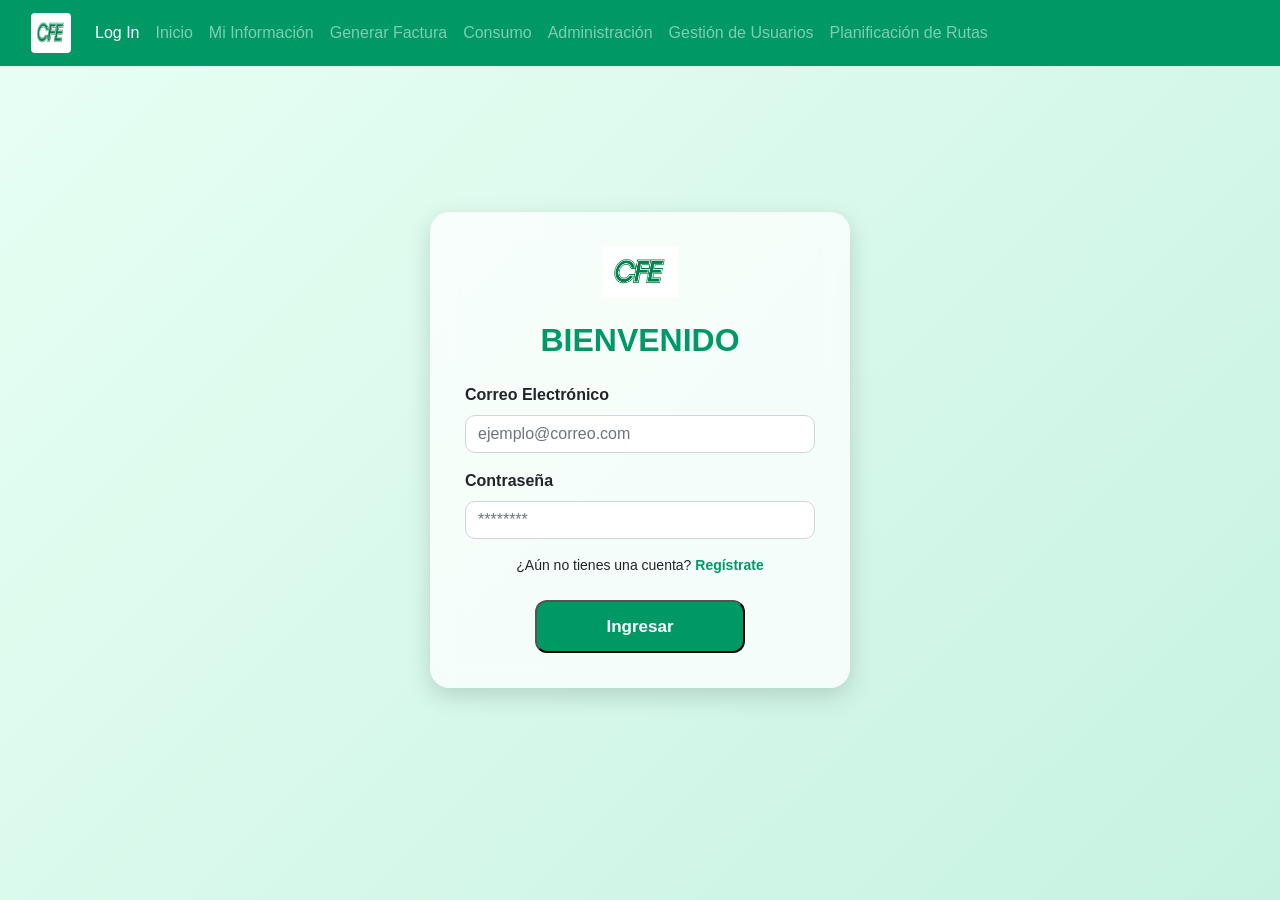
<file: src/index.html>
<!DOCTYPE html>
<html lang="en">

<head>
    <meta charset="UTF-8">
    <meta name="viewport" content="width=device-width, initial-scale=1.0">
    <title>Login CFE</title>

    <!-- BOOTSTRAP -->
    <link rel="stylesheet" href="https://stackpath.bootstrapcdn.com/bootstrap/4.5.2/css/bootstrap.min.css">
    <link rel="stylesheet" href="../style/style-login.css">
    <link rel="icon" type="image/png" href="../img/cfe.png">
</head>

<body>
    <nav class="navbar navbar-expand-lg navbar-dark" style="background-color: #009966">
        <div class="container-fluid">

            <a class="navbar-brand d-flex align-items-center" href="#">
                <img src="../img/cfe.png" alt="Logo" width="40" height="40" class="me-2 rounded">
            </a>

            <button class="navbar-toggler" type="button" data-bs-toggle="collapse"
                data-bs-target="#navbarSupportedContent" aria-controls="navbarSupportedContent" aria-expanded="false"
                aria-label="Toggle navigation">
                <span class="navbar-toggler-icon"></span>
            </button>

            <div class="collapse navbar-collapse" id="navbarSupportedContent">

                <!-- MENU ITEMS -->
                <ul class="navbar-nav ms-0 mb-2 mb-lg-0">
                    <li class="nav-item">
                        <a class="nav-link active" href="#">Log In</a>
                    </li>
                    <li class="nav-item">
                        <a class="nav-link" href="./dashboard.html">Inicio</a>
                    </li>
                    <li class="nav-item">
                        <a class="nav-link" href="./informacion.html">Mi Información</a>
                    </li>
                    <li class="nav-item">
                        <a class="nav-link" href="./generar.html">Generar Factura</a>
                    </li>
                    <li class="nav-item">
                        <a class="nav-link" href="./consumo.html">Consumo</a>
                    </li>
                    <li class="nav-item">
                        <a class="nav-link" href="./admin.html">Administración</a>
                    </li>
                    <li class="nav-item">
                        <a class="nav-link" href="./usuarios.html">Gestión de Usuarios</a>
                    </li>
                    <li class="nav-item">
                        <a class="nav-link" href="./rutas.html">Planificación de Rutas</a>
                    </li>
                </ul>


                <!-- SPACER TO PUSH EXIT TO THE RIGHT -->
                <div class="ml-auto"></div>

            </div>
        </div>
    </nav>

    <div class="login-card">
        <img src="../img/cfe.png" alt="Logo CFE">

        <h1 class="text-center mt-4">BIENVENIDO</h1>

        <form class="mt-4">

            <div class="form-group">
                <label for="correo" class="font-weight-bold">Correo Electrónico</label>
                <input type="email" class="form-control" id="correo" placeholder="ejemplo@correo.com">
            </div>

            <div class="form-group mt-3">
                <label for="password" class="font-weight-bold">Contraseña</label>
                <input type="password" class="form-control" id="password" placeholder="********">
            </div>

            <p class="registro mt-3">¿Aún no tienes una cuenta?
                <a href="#">Regístrate</a>
            </p>

            <div class="text-center mt-4">
                <button class="btn-cfe">
                    <a href="./dashboard.html" class="text-white text-decoration-none">
                        Ingresar
                    </a>
                </button>

            </div>

        </form>
    </div>

</body>

</html>
</file>
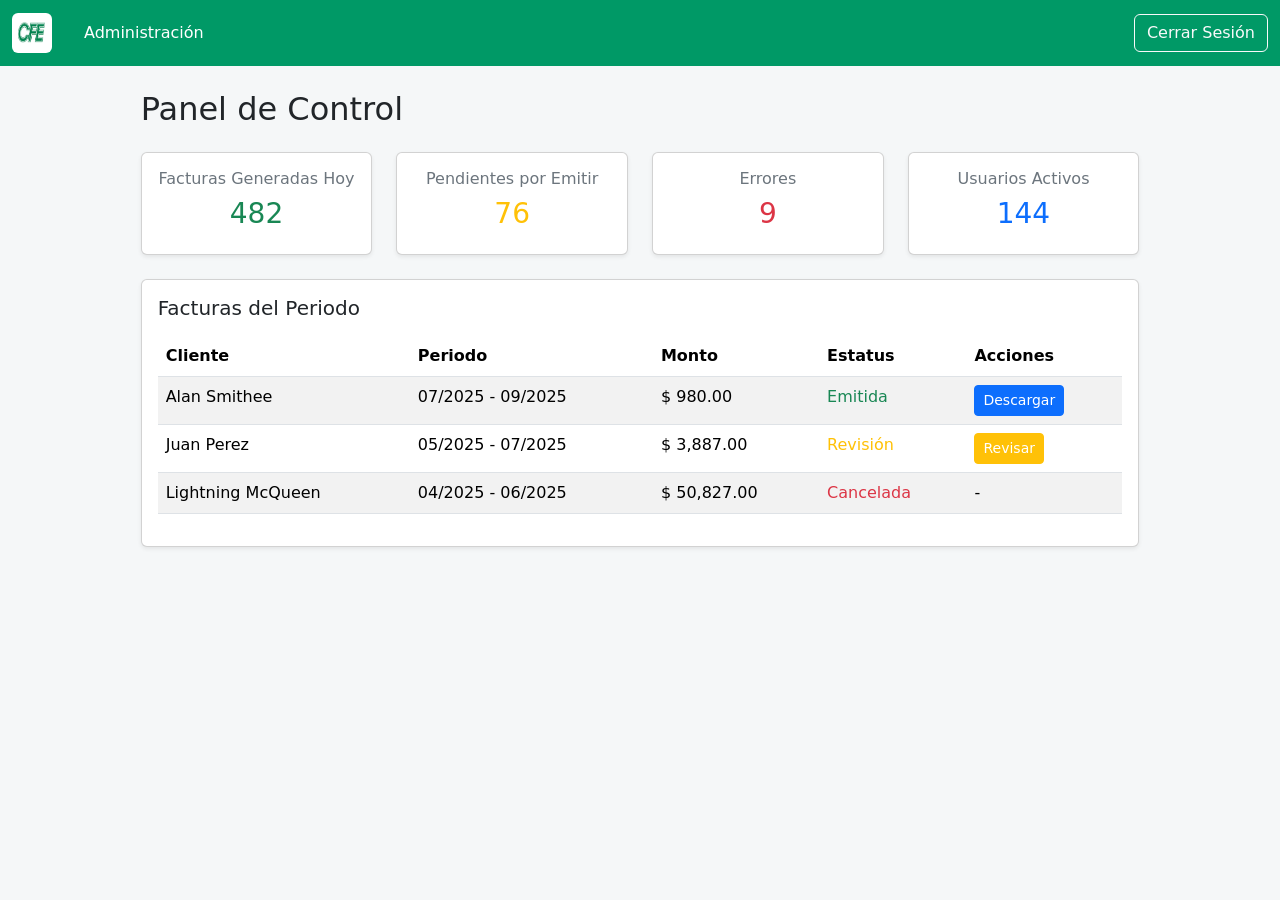
<file: src/admin.html>
<!DOCTYPE html>
<html lang="es">

<head>
    <meta charset="UTF-8">
    <meta name="viewport" content="width=device-width, initial-scale=1">
    <title>Dashboard CFE - Administrador</title>

    <!-- Bootstrap CSS -->
    <link href="https://cdn.jsdelivr.net/npm/bootstrap@5.3.2/dist/css/bootstrap.min.css" rel="stylesheet">
    <style>
        body {
            background-color: #f5f7f8;
        }

        .sidebar {
            height: 100vh;
            background-color: #009966;
            padding-top: 30px;
        }

        .sidebar a {
            color: white;
            font-weight: 500;
        }

        .sidebar a:hover {
            background-color: #007a52;
        }
    </style>
</head>

<body>
    <nav class="navbar navbar-expand-lg navbar-dark" style="background-color: #009966">
        <div class="container-fluid">

            <a class="navbar-brand d-flex align-items-center" href="#">
                <img src="../img/cfe.png" alt="Logo" width="40" height="40" class="me-2 rounded">
            </a>

            <button class="navbar-toggler" type="button" data-bs-toggle="collapse"
                data-bs-target="#navbarSupportedContent" aria-controls="navbarSupportedContent" aria-expanded="false"
                aria-label="Toggle navigation">
                <span class="navbar-toggler-icon"></span>
            </button>

            <div class="collapse navbar-collapse" id="navbarSupportedContent">

                <!-- MENU ITEMS -->
                <ul class="navbar-nav ms-0 mb-2 mb-lg-0">
                    <li class="nav-item">
                        <a class="nav-link active" href="#">Administración</a>
                    </li>
                </ul>

                <!-- SPACER TO PUSH EXIT TO THE RIGHT -->
                <div class="ms-auto"></div>

                <!-- EXIT BUTTON -->
                <a href="#" class="btn btn-outline-light">
                    Cerrar Sesión
                </a>

            </div>
        </div>
    </nav>
    <div class="container-fluid">
        <div class="row">
            <div class="d-flex justify-content-center w-100">

                <!-- MAIN CONTENT -->
                <main class="col-md-9  col-lg-10 px-md-4 mt-4">

                    <h2 class="mb-4">Panel de Control</h2>

                    <!-- CARDS -->
                    <div class="row text-center">

                        <div class="col-md-3">
                            <div class="card shadow-sm p-3">
                                <h6 class="text-secondary">Facturas Generadas Hoy</h6>
                                <h3 class="text-success">482</h3>
                            </div>
                        </div>

                        <div class="col-md-3">
                            <div class="card shadow-sm p-3">
                                <h6 class="text-secondary">Pendientes por Emitir</h6>
                                <h3 class="text-warning">76</h3>
                            </div>
                        </div>

                        <div class="col-md-3">
                            <div class="card shadow-sm p-3">
                                <h6 class="text-secondary">Errores</h6>
                                <h3 class="text-danger">9</h3>
                            </div>
                        </div>

                        <div class="col-md-3">
                            <div class="card shadow-sm p-3">
                                <h6 class="text-secondary">Usuarios Activos</h6>
                                <h3 class="text-primary">144</h3>
                            </div>
                        </div>

                    </div>

                    <!-- TABLE -->
                    <div class="card mt-4 shadow-sm">
                        <div class="card-body">
                            <h5 class="card-title">Facturas del Periodo</h5>

                            <table class="table table-striped mt-3">
                                <thead>
                                    <tr>
                                        <th>Cliente</th>
                                        <th>Periodo</th>
                                        <th>Monto</th>
                                        <th>Estatus</th>
                                        <th>Acciones</th>
                                    </tr>
                                </thead>

                                <tbody>
                                    <tr>
                                        <td>Alan Smithee</td>
                                        <td>07/2025 - 09/2025</td>
                                        <td>$ 980.00</td>
                                        <td class="text-success">Emitida</td>
                                        <td>
                                            <button class="btn btn-primary btn-sm">Descargar</button>
                                        </td>
                                    </tr>

                                    <tr>
                                        <td>Juan Perez</td>
                                        <td>05/2025 - 07/2025</td>
                                        <td>$ 3,887.00</td>
                                        <td class="text-warning">Revisión</td>
                                        <td>
                                            <button class="btn btn-warning btn-sm text-white">Revisar</button>
                                        </td>
                                    </tr>

                                    <tr>
                                        <td>Lightning McQueen</td>
                                        <td>04/2025 - 06/2025</td>
                                        <td>$ 50,827.00</td>
                                        <td class="text-danger">Cancelada</td>
                                        <td>
                                            -
                                        </td>
                                    </tr>

                                </tbody>
                            </table>

                        </div>
                    </div>

                </main>
            </div>
        </div>
    </div>

    <!-- Bootstrap JS -->
    <script src="https://cdn.jsdelivr.net/npm/bootstrap@5.3.2/dist/js/bootstrap.bundle.min.js"></script>

</body>

</html>
</file>
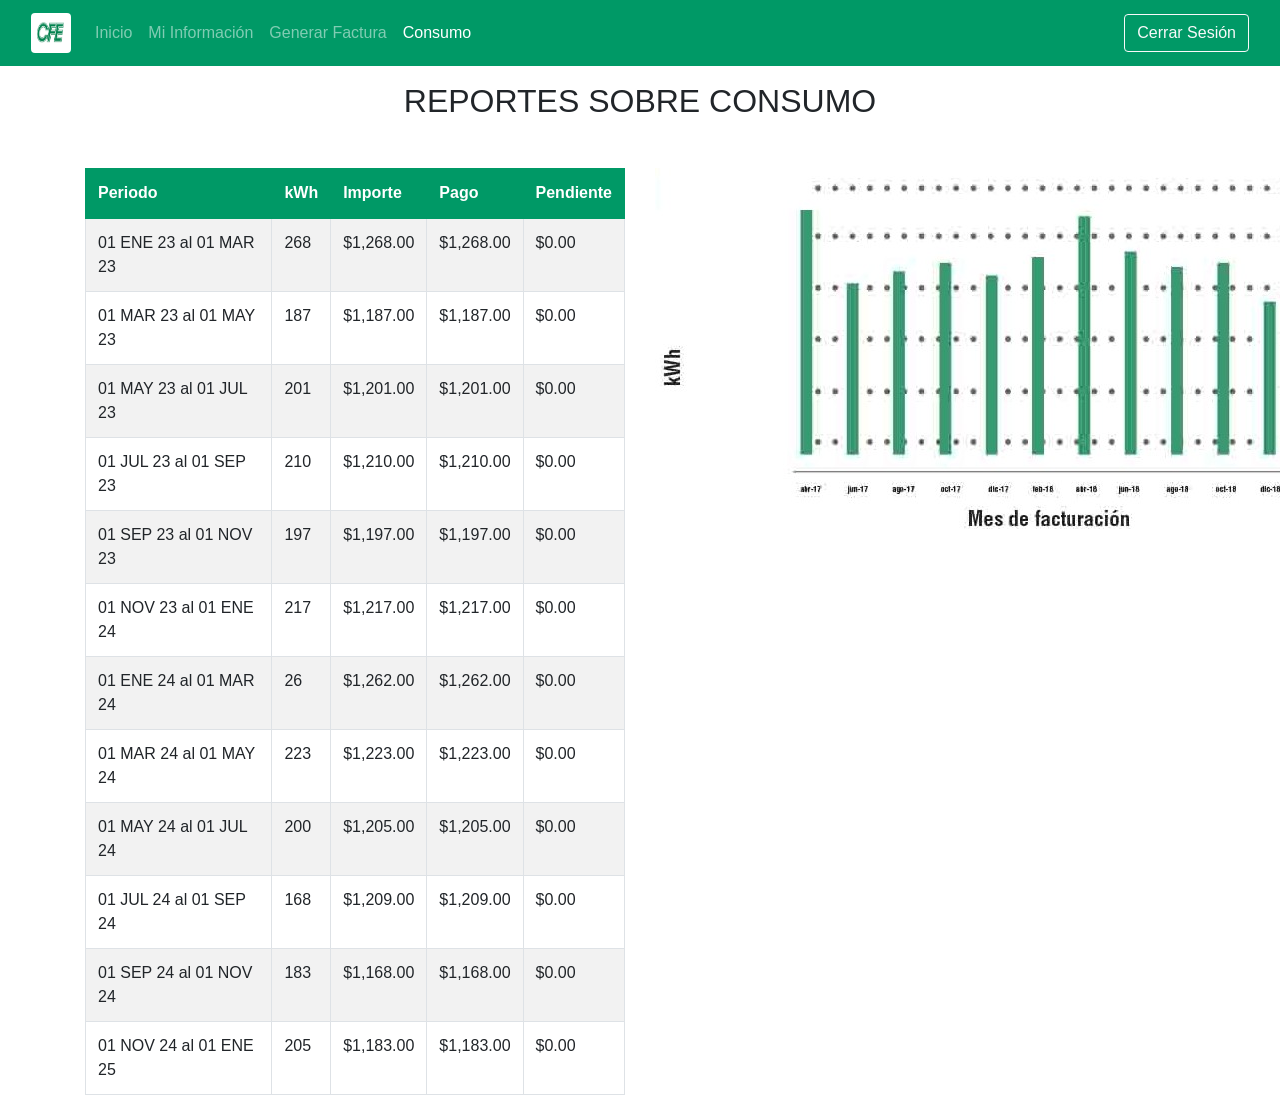
<file: src/consumo.html>
<!DOCTYPE html>
<html lang="en">

<head>
    <meta charset="UTF-8">
    <meta name="viewport" content="width=device-width, initial-scale=1.0">
    <title>Document</title>
    <link rel="stylesheet" href="https://stackpath.bootstrapcdn.com/bootstrap/4.5.2/css/bootstrap.min.css">
    <link rel="stylesheet" href="../style/style-dashboard.css">
    <link rel="icon" type="image/png" href="../img/cfe.png">

</head>

<body>
    <nav class="navbar navbar-expand-lg navbar-dark" style="background-color: #009966">
        <div class="container-fluid">

            <a class="navbar-brand d-flex align-items-center" href="#">
                <img src="../img/cfe.png" alt="Logo" width="40" height="40" class="me-2 rounded">
            </a>

            <button class="navbar-toggler" type="button" data-bs-toggle="collapse"
                data-bs-target="#navbarSupportedContent" aria-controls="navbarSupportedContent" aria-expanded="false"
                aria-label="Toggle navigation">
                <span class="navbar-toggler-icon"></span>
            </button>

            <div class="collapse navbar-collapse" id="navbarSupportedContent">

                <!-- MENU ITEMS -->
                <ul class="navbar-nav ms-0 mb-2 mb-lg-0">
                    <li class="nav-item">
                        <a class="nav-link" href="./dashboard.html">Inicio</a>
                    </li>
                    <li class="nav-item">
                        <a class="nav-link" href="./informacion.html">Mi Información</a>
                    </li>
                    <li class="nav-item">
                        <a class="nav-link" href="./generar.html">Generar Factura</a>
                    </li>
                    <li class="nav-item">
                        <a class="nav-link active" href="#">Consumo</a>
                    </li>
                </ul>

                <!-- SPACER TO PUSH EXIT TO THE RIGHT -->
                <div class="ml-auto"></div>

                <!-- EXIT BUTTON -->
                <a href="./index.html" class="btn btn-outline-light">
                    Cerrar Sesión
                </a>

            </div>
        </div>
    </nav>
    <p class="h2 text-center mt-3">REPORTES SOBRE CONSUMO</p>

    <div class="container mt-5">
        <div class="row mt-5">
            <div class="col">
                <table class="table table-striped table-bordered">
                    <thead class="thead-dark">
                        <tr>
                            <th scope="col">Periodo</th>
                            <th scope="col">kWh</th>
                            <th scope="col">Importe</th>
                            <th scope="col">Pago</th>
                            <th scope="col">Pendiente</th>
                        </tr>
                    </thead>

                    <tbody>

                        <tr>
                            <td>01 ENE 23 al 01 MAR 23</td>
                            <td>268</td>
                            <td>$1,268.00</td>
                            <td>$1,268.00</td>
                            <td>$0.00</td>
                        </tr>

                        <tr>
                            <td>01 MAR 23 al 01 MAY 23</td>
                            <td>187</td>
                            <td>$1,187.00</td>
                            <td>$1,187.00</td>
                            <td>$0.00</td>
                        </tr>

                        <tr>
                            <td>01 MAY 23 al 01 JUL 23</td>
                            <td>201</td>
                            <td>$1,201.00</td>
                            <td>$1,201.00</td>
                            <td>$0.00</td>
                        </tr>

                        <tr>
                            <td>01 JUL 23 al 01 SEP 23</td>
                            <td>210</td>
                            <td>$1,210.00</td>
                            <td>$1,210.00</td>
                            <td>$0.00</td>
                        </tr>

                        <tr>
                            <td>01 SEP 23 al 01 NOV 23</td>
                            <td>197</td>
                            <td>$1,197.00</td>
                            <td>$1,197.00</td>
                            <td>$0.00</td>
                        </tr>

                        <tr>
                            <td>01 NOV 23 al 01 ENE 24</td>
                            <td>217</td>
                            <td>$1,217.00</td>
                            <td>$1,217.00</td>
                            <td>$0.00</td>
                        </tr>

                        <tr>
                            <td>01 ENE 24 al 01 MAR 24</td>
                            <td>26</td>
                            <td>$1,262.00</td>
                            <td>$1,262.00</td>
                            <td>$0.00</td>
                        </tr>

                        <tr>
                            <td>01 MAR 24 al 01 MAY 24</td>
                            <td>223</td>
                            <td>$1,223.00</td>
                            <td>$1,223.00</td>
                            <td>$0.00</td>
                        </tr>

                        <tr>
                            <td>01 MAY 24 al 01 JUL 24</td>
                            <td>200</td>
                            <td>$1,205.00</td>
                            <td>$1,205.00</td>
                            <td>$0.00</td>
                        </tr>

                        <tr>
                            <td>01 JUL 24 al 01 SEP 24</td>
                            <td>168</td>
                            <td>$1,209.00</td>
                            <td>$1,209.00</td>
                            <td>$0.00</td>
                        </tr>

                        <tr>
                            <td>01 SEP 24 al 01 NOV 24</td>
                            <td>183</td>
                            <td>$1,168.00</td>
                            <td>$1,168.00</td>
                            <td>$0.00</td>
                        </tr>

                        <tr>
                            <td>01 NOV 24 al 01 ENE 25</td>
                            <td>205</td>
                            <td>$1,183.00</td>
                            <td>$1,183.00</td>
                            <td>$0.00</td>
                        </tr>

                    </tbody>

                </table>

            </div>
            <div class="col w-50">
                <img src="../img/historial.jpg" alt="" srcset="">
            </div>
        </div>
    </div>
    <script src="https://cdn.jsdelivr.net/npm/bootstrap@5.3.2/dist/js/bootstrap.bundle.min.js">
    </script>
</body>

</html>
</file>
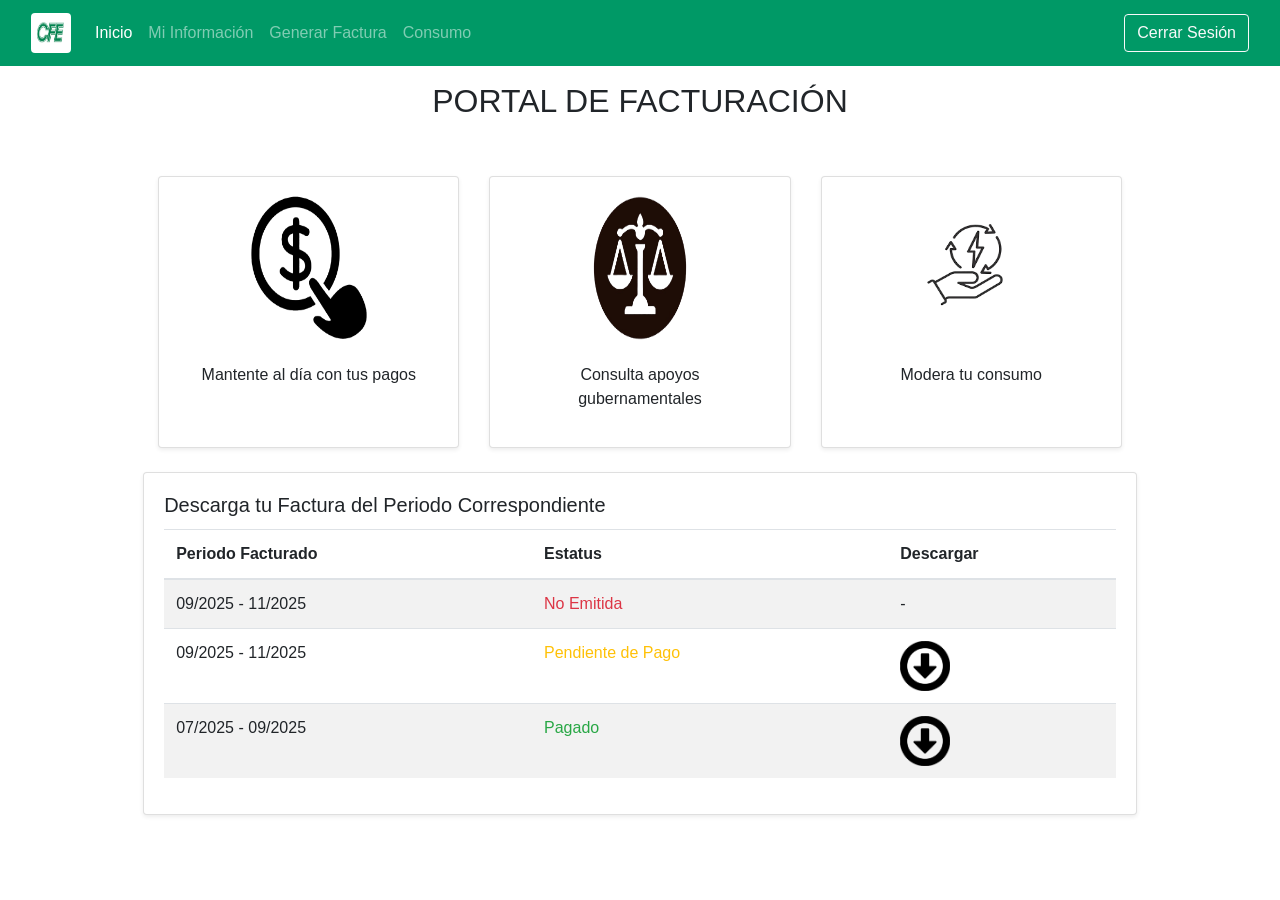
<file: src/dashboard.html>
<!DOCTYPE html>
<html lang="en">

<head>
    <meta charset="UTF-8">
    <meta name="viewport" content="width=device-width, initial-scale=1.0">
    <title>Document</title>
    <link rel="stylesheet" href="https://stackpath.bootstrapcdn.com/bootstrap/4.5.2/css/bootstrap.min.css">
    <link rel="stylesheet" href="../style/style-dashboard.css">
    <link rel="icon" type="image/png" href="../img/cfe.png">

</head>

<body>
    <nav class="navbar navbar-expand-lg navbar-dark" style="background-color: #009966">
        <div class="container-fluid">

            <a class="navbar-brand d-flex align-items-center" href="#">
                <img src="../img/cfe.png" alt="Logo" width="40" height="40" class="me-2 rounded">
            </a>

            <button class="navbar-toggler" type="button" data-bs-toggle="collapse"
                data-bs-target="#navbarSupportedContent" aria-controls="navbarSupportedContent" aria-expanded="false"
                aria-label="Toggle navigation">
                <span class="navbar-toggler-icon"></span>
            </button>

            <div class="collapse navbar-collapse" id="navbarSupportedContent">

                <!-- MENU ITEMS -->
                <ul class="navbar-nav ms-0 mb-2 mb-lg-0">
                    <li class="nav-item">
                        <a class="nav-link active" href="#">Inicio</a>
                    </li>
                    <li class="nav-item">
                        <a class="nav-link" href="./informacion.html">Mi Información</a>
                    </li>
                    <li class="nav-item">
                        <a class="nav-link" href="./generar.html">Generar Factura</a>
                    </li>
                    <li class="nav-item">
                        <a class="nav-link" href="./consumo.html">Consumo</a>
                    </li>
                </ul>

                <!-- SPACER TO PUSH EXIT TO THE RIGHT -->
                <div class="ml-auto"></div>

                <!-- EXIT BUTTON -->
                <a href="./index.html" class="btn btn-outline-light">
                    Cerrar Sesión
                </a>

            </div>
        </div>
    </nav>
    <p class="h2 text-center mt-3">PORTAL DE FACTURACIÓN</p>
    <div class="container-fluid d-flex justify-content-center">
        <div class="row d-flex justify-content-center w-100">

            <!-- MAIN CONTENT -->
            <main class="col-md-9 ms-sm-auto col-lg-10 px-md-4 mt-4">

                <div class="container text-center mt-4">
                    <div class="row g-4">

                        <div class="col-md-4">
                            <div class="card shadow-sm p-3 h-100">
                                <img src="../img/pago.png" class="icon-card-img mx-auto" alt="">
                                <div class="card-body">
                                    <p class="card-text">Mantente al día con tus pagos</p>
                                </div>
                            </div>
                        </div>

                        <div class="col-md-4">
                            <div class="card shadow-sm p-3 h-100">
                                <img src="../img/gobierno.png" class="icon-card-img mx-auto" alt="">
                                <div class="card-body">
                                    <p class="card-text">Consulta apoyos gubernamentales</p>
                                </div>
                            </div>
                        </div>

                        <div class="col-md-4">
                            <div class="card shadow-sm p-3 h-100">
                                <img src="../img/consumo.png" class="icon-card-img mx-auto" alt="">
                                <div class="card-body">
                                    <p class="card-text">Modera tu consumo</p>
                                </div>
                            </div>
                        </div>

                    </div>
                </div>




                <!-- TABLE -->
                <div class="card mt-4 shadow-sm">
                    <div class="card-body">
                        <h5 class="card-title">Descarga tu Factura del Periodo Correspondiente</h5>
                        <table class="table table-striped">
                            <thead>
                                <tr>
                                    <th>Periodo Facturado</th>
                                    <th>Estatus</th>
                                    <th>Descargar</th>
                                </tr>
                            </thead>
                            <tbody>
                                <tr>
                                    <td>09/2025 - 11/2025</td>
                                    <td class="text-danger">No Emitida</td>
                                    <td>-</td>
                                </tr>
                                <tr>
                                    <td>09/2025 - 11/2025</td>
                                    <td class="text-warning">Pendiente de Pago</td>
                                    <td><img src="../img/descarga.png" alt="" srcset=""
                                            style="width: 50px; height: 50px;"></td>
                                </tr>
                                <tr>
                                    <td>07/2025 - 09/2025</td>
                                    <td class="text-success">Pagado</td>
                                    <td><img src="../img/descarga.png" alt="" srcset=""
                                            style="width: 50px; height: 50px;"></td>
                                </tr>
                            </tbody>
                        </table>
                    </div>
                </div>

            </main>

        </div>
    </div>
    <script src="https://cdn.jsdelivr.net/npm/bootstrap@5.3.2/dist/js/bootstrap.bundle.min.js">
    </script>
</body>

</html>
</file>
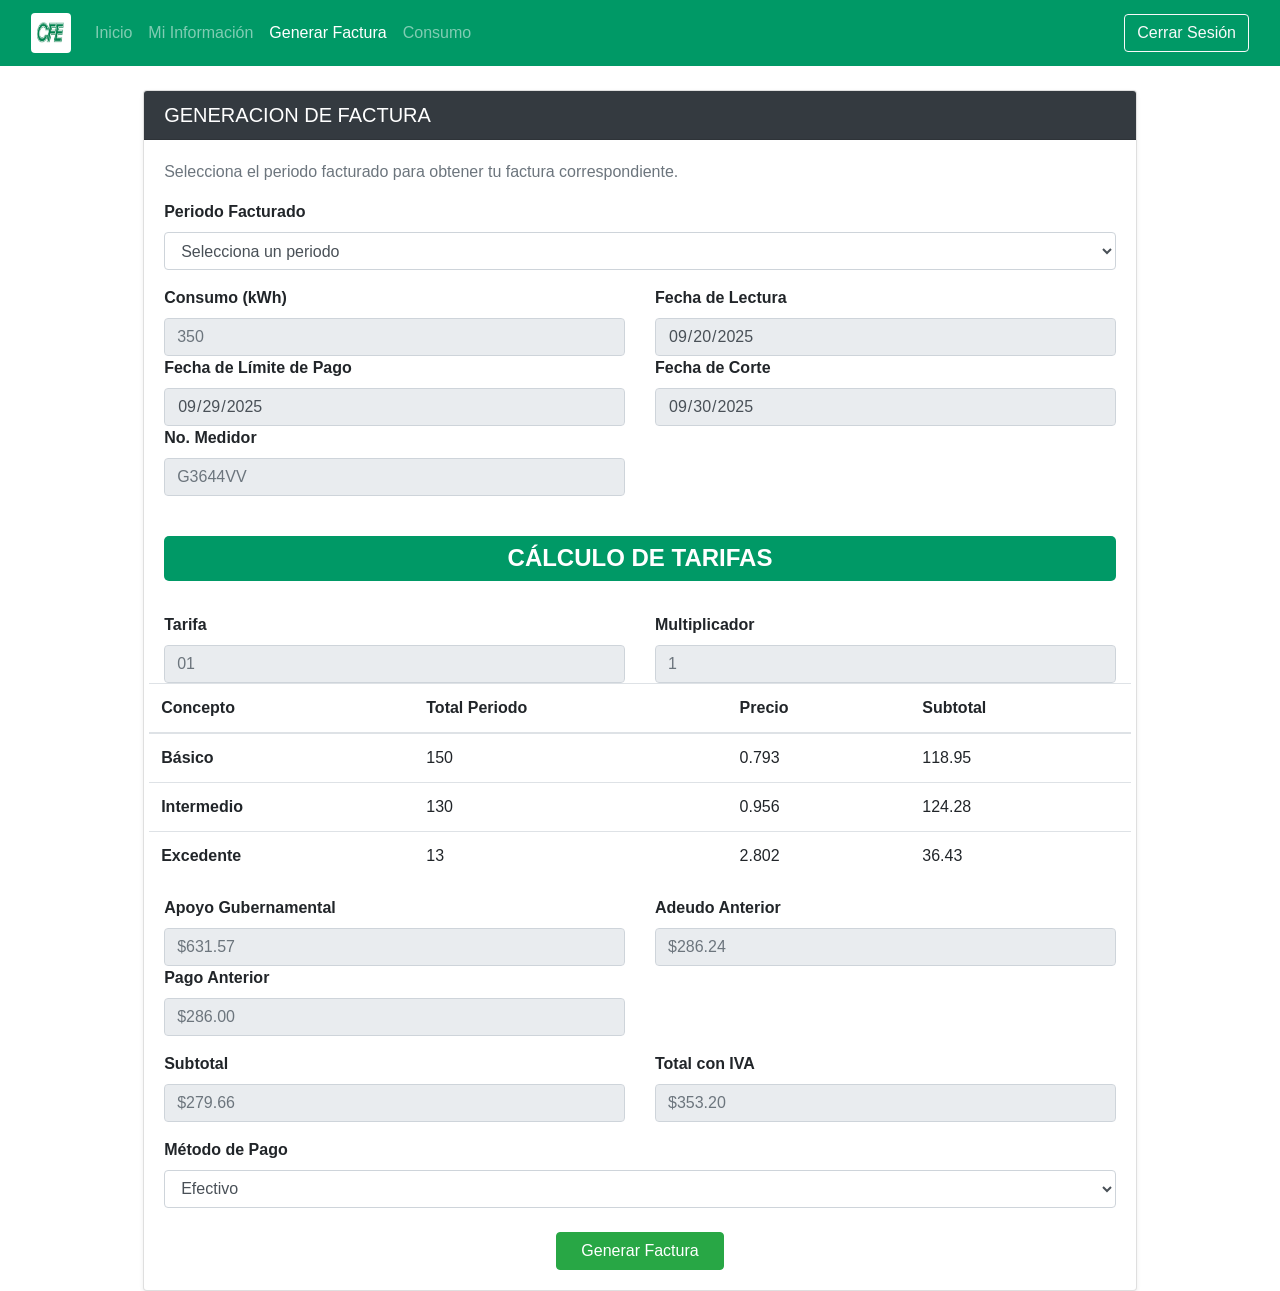
<file: src/generar.html>
<!DOCTYPE html>
<html lang="en">

<head>
    <meta charset="UTF-8">
    <meta name="viewport" content="width=device-width, initial-scale=1.0">
    <title>Generar Factura</title>

    <!-- BOOTSTRAP 4.5.2 -->
    <link rel="stylesheet" href="https://stackpath.bootstrapcdn.com/bootstrap/4.5.2/css/bootstrap.min.css">

    <!-- TU CSS -->
    <link rel="stylesheet" href="../style/style-dashboard.css">
    <link rel="icon" type="image/png" href="../img/cfe.png">

</head>

<body>

    <!-- NAVBAR -->
    <nav class="navbar navbar-expand-lg navbar-dark" style="background-color: #009966">
        <div class="container-fluid">

            <a class="navbar-brand d-flex align-items-center" href="#">
                <img src="../img/cfe.png" alt="Logo" width="40" height="40" class="me-2 rounded">
            </a>

            <button class="navbar-toggler" type="button" data-toggle="collapse" data-target="#navbarSupportedContent"
                aria-controls="navbarSupportedContent" aria-expanded="false" aria-label="Toggle navigation">
                <span class="navbar-toggler-icon"></span>
            </button>

            <div class="collapse navbar-collapse" id="navbarSupportedContent">

                <!-- MENU ITEMS -->
                <ul class="navbar-nav ms-0 mb-2 mb-lg-0">
                    <li class="nav-item">
                        <a class="nav-link" href="./dashboard.html">Inicio</a>
                    </li>
                    <li class="nav-item">
                        <a class="nav-link" href="./informacion.html">Mi Información</a>
                    </li>
                    <li class="nav-item">
                        <a class="nav-link active" href="#">Generar Factura</a>
                    </li>
                    <li class="nav-item">
                        <a class="nav-link" href="./consumo.html">Consumo</a>
                    </li>
                </ul>

                <div class="ml-auto"></div>

                <!-- EXIT BUTTON -->
                <a href="./index.html" class="btn btn-outline-light">Cerrar Sesión</a>

            </div>
        </div>
    </nav>

    <!-- MAIN WRAPPER -->
    <div class="container-fluid d-flex justify-content-center">
        <div class="row d-flex justify-content-center w-100">

            <!-- MAIN CONTENT -->
            <main class="col-md-9 ms-sm-auto col-lg-10 px-md-4 mt-4">


                <!-- ===========================
                     GENERAR FACTURA
                ============================ -->
                <div class="card shadow-sm">
                    <div class="card-header bg-dark text-white">
                        <h5 class="mb-0">GENERACION DE FACTURA</h5>
                    </div>

                    <div class="card-body">

                        <p class="text-muted">Selecciona el periodo facturado para obtener tu factura correspondiente.
                        </p>

                        <form>

                            <!-- PERIODO -->
                            <div class="form-group mb-3">
                                <label class="font-weight-bold">Periodo Facturado</label>
                                <select class="form-control">
                                    <option selected disabled>Selecciona un periodo</option>
                                    <option>01/2025 - 03/2025</option>
                                    <option>03/2025 - 05/2025</option>
                                    <option>05/2025 - 07/2025</option>
                                    <option>07/2025 - 09/2025</option>
                                </select>
                            </div>

                            <!-- DATOS DE CONSUMO -->
                            <div class="row mb-3">
                                <div class="col-md-6">
                                    <label class="font-weight-bold">Consumo (kWh)</label>
                                    <input type="number" class="form-control" placeholder="350" disabled>
                                </div>

                                <div class="col-md-6">
                                    <label class="font-weight-bold">Fecha de Lectura</label>
                                    <input type="date" class="form-control" value="2025-09-20" disabled>
                                </div>
                                <div class="col-md-6">
                                    <label class="font-weight-bold">Fecha de Límite de Pago</label>
                                    <input type="date" class="form-control" value="2025-09-29" disabled>
                                </div>
                                <div class="col-md-6">
                                    <label class="font-weight-bold">Fecha de Corte</label>
                                    <input type="date" class="form-control" value="2025-09-30" disabled>
                                </div>
                                <div class="col-md-6 mb-3">
                                    <label class="font-weight-bold">No. Medidor</label>
                                    <input type="text" class="form-control" placeholder="G3644VV" disabled>
                                </div>
                                <div class="col-12 mt-4 mb-4">
                                    <h4 class="text-center font-weight-bold py-2"
                                        style="background-color: #009966; color: white; border-radius: 5px;">
                                        CÁLCULO DE TARIFAS
                                    </h4>
                                </div>
                                <div class="col-md-6">
                                    <label class="font-weight-bold">Tarifa</label>
                                    <input type="number" class="form-control" placeholder="01" disabled>
                                </div>
                                <div class="col-md-6">
                                    <label class="font-weight-bold">Multiplicador</label>
                                    <input type="number" class="form-control" placeholder="1" disabled>
                                </div>

                                <table class="table">
                                    <thead>
                                        <tr>
                                            <th scope="col">Concepto</th>
                                            <th scope="col">Total Periodo</th>
                                            <th scope="col">Precio</th>
                                            <th scope="col">Subtotal</th>
                                        </tr>
                                    </thead>
                                    <tbody>
                                        <tr>
                                            <th scope="row">Básico</th>
                                            <td>150</td>
                                            <td>0.793</td>
                                            <td>118.95</td>
                                        </tr>
                                        <tr>
                                            <th scope="row">Intermedio</th>
                                            <td>130</td>
                                            <td>0.956</td>
                                            <td>124.28</td>
                                        </tr>
                                        <tr>
                                            <th scope="row">Excedente</th>
                                            <td>13</td>
                                            <td>2.802</td>
                                            <td>36.43</td>
                                        </tr>
                                    </tbody>
                                </table>

                                <div class="col-md-6">
                                    <label class="font-weight-bold">Apoyo Gubernamental</label>
                                    <input type="number" class="form-control" placeholder="$631.57" disabled>
                                </div>
                                <div class="col-md-6">
                                    <label class="font-weight-bold">Adeudo Anterior</label>
                                    <input type="number" class="form-control" placeholder="$286.24" disabled>
                                </div>
                                <div class="col-md-6">
                                    <label class="font-weight-bold">Pago Anterior</label>
                                    <input type="number" class="form-control" placeholder="$286.00" disabled>
                                </div>
                            </div>

                            <!-- COSTOS -->
                            <div class="row mb-3">
                                <div class="col-md-6">
                                    <label class="font-weight-bold">Subtotal</label>
                                    <input type="text" class="form-control" placeholder="$279.66" disabled>
                                </div>

                                <div class="col-md-6">
                                    <label class="font-weight-bold">Total con IVA</label>
                                    <input type="text" class="form-control" placeholder="$353.20" disabled>
                                </div>
                            </div>

                            <!-- METODO DE PAGO -->
                            <div class="form-group mb-3">
                                <label class="font-weight-bold">Método de Pago</label>
                                <select class="form-control">
                                    <option>Efectivo</option>
                                    <option>Tarjeta de Débito</option>
                                    <option>Tarjeta de Crédito</option>
                                    <option>Transferencia</option>
                                </select>
                            </div>

                            <div class="text-center mt-4">
                                <button type="submit" class="btn btn-success px-4">
                                    Generar Factura
                                </button>
                            </div>

                        </form>

                    </div>
                </div>
            </main>
        </div>
    </div>

    <!-- BOOTSTRAP JS -->
    <script src="https://code.jquery.com/jquery-3.5.1.slim.min.js"></script>
    <script src="https://cdn.jsdelivr.net/npm/bootstrap@4.5.2/dist/js/bootstrap.bundle.min.js"></script>

</body>

</html>
</file>
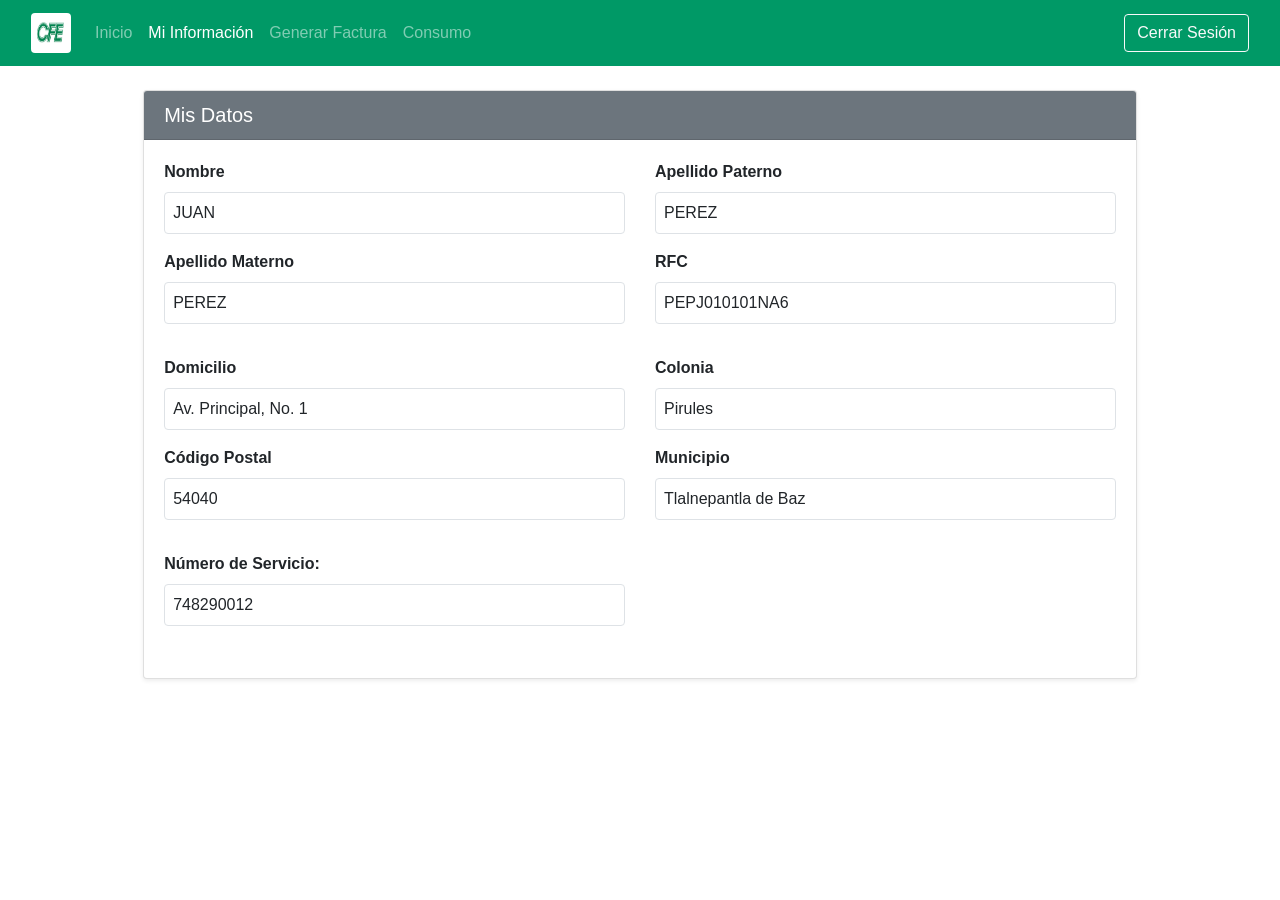
<file: src/informacion.html>
<!DOCTYPE html>
<html lang="en">

<head>
    <meta charset="UTF-8">
    <meta name="viewport" content="width=device-width, initial-scale=1.0">
    <title>Dashboard CFE</title>

    <!-- BOOTSTRAP 4.5.2 -->
    <link rel="stylesheet" href="https://stackpath.bootstrapcdn.com/bootstrap/4.5.2/css/bootstrap.min.css">

    <!-- TU CSS -->
    <link rel="stylesheet" href="../style/style-dashboard.css">
    <link rel="icon" type="image/png" href="../img/cfe.png">

</head>

<body>

    <!-- NAVBAR -->
    <nav class="navbar navbar-expand-lg navbar-dark" style="background-color: #009966">
        <div class="container-fluid">

            <a class="navbar-brand d-flex align-items-center" href="#">
                <img src="../img/cfe.png" alt="Logo" width="40" height="40" class="me-2 rounded">
            </a>

            <button class="navbar-toggler" type="button" data-toggle="collapse" data-target="#navbarSupportedContent"
                aria-controls="navbarSupportedContent" aria-expanded="false" aria-label="Toggle navigation">
                <span class="navbar-toggler-icon"></span>
            </button>

            <div class="collapse navbar-collapse" id="navbarSupportedContent">

                <!-- MENU ITEMS -->
                <ul class="navbar-nav ms-0 mb-2 mb-lg-0">
                    <li class="nav-item">
                        <a class="nav-link" href="./dashboard.html">Inicio</a>
                    </li>
                    <li class="nav-item">
                        <a class="nav-link active" href="#">Mi Información</a>
                    </li>
                    <li class="nav-item">
                        <a class="nav-link" href="./generar.html">Generar Factura</a>
                    </li>
                    <li class="nav-item">
                        <a class="nav-link" href="./consumo.html">Consumo</a>
                    </li>
                </ul>

                <!-- SPACER -->
                <div class="ml-auto"></div>

                <!-- EXIT BUTTON -->
                <a href="./index.html" class="btn btn-outline-light">Cerrar Sesión</a>

            </div>
        </div>
    </nav>

    <!-- MAIN WRAPPER -->
    <div class="container-fluid d-flex justify-content-center">
        <div class="row d-flex justify-content-center w-100">

            <!-- MAIN CONTENT -->
            <main class="col-md-9 ms-sm-auto col-lg-10 px-md-4 mt-4">


                <!-- ===========================
                     MI INFORMACIÓN DEL CLIENTE
                ============================ -->
                <div class="card shadow-sm mb-4">
                    <div class="card-header bg-secondary text-white">
                        <h5 class="mb-0">Mis Datos</h5>
                    </div>

                    <div class="card-body">

                        <div class="row mb-3">
                            <div class="col-md-6">
                                <label class="font-weight-bold">Nombre</label>
                                <p class="border rounded p-2">JUAN</p>
                            </div>
                            <div class="col-md-6">
                                <label class="font-weight-bold">Apellido Paterno</label>
                                <p class="border rounded p-2">PEREZ</p>
                            </div>

                            <div class="col-md-6">
                                <label class="font-weight-bold">Apellido Materno</label>
                                <p class="border rounded p-2">PEREZ</p>
                            </div>


                            <div class="col-md-6">
                                <label class="font-weight-bold">RFC</label>
                                <p class="border rounded p-2">PEPJ010101NA6</p>
                            </div>
                        </div>

                        <div class="row mb-3">
                            <div class="col-md-6">
                                <label class="font-weight-bold">Domicilio</label>
                                <p class="border rounded p-2">Av. Principal, No. 1</p>
                            </div>
                            <div class="col-md-6">
                                <label class="font-weight-bold">Colonia</label>
                                <p class="border rounded p-2">Pirules</p>
                            </div>
                            <div class="col-md-6">
                                <label class="font-weight-bold">Código Postal</label>
                                <p class="border rounded p-2">54040</p>
                            </div>
                            <div class="col-md-6">
                                <label class="font-weight-bold">Municipio</label>
                                <p class="border rounded p-2">Tlalnepantla de Baz</p>
                            </div>
                        </div>

                        <div class="row mb-3">
                            <div class="col-md-6">
                                <label class="font-weight-bold">Número de Servicio:</label>
                                <p class="border rounded p-2">748290012</p>
                            </div>
                        </div>

                    </div>
                </div>

            </main>

        </div>
    </div>

    <!-- BOOTSTRAP JS -->
    <script src="https://code.jquery.com/jquery-3.5.1.slim.min.js"></script>
    <script src="https://cdn.jsdelivr.net/npm/bootstrap@4.5.2/dist/js/bootstrap.bundle.min.js"></script>

</body>

</html>
</file>
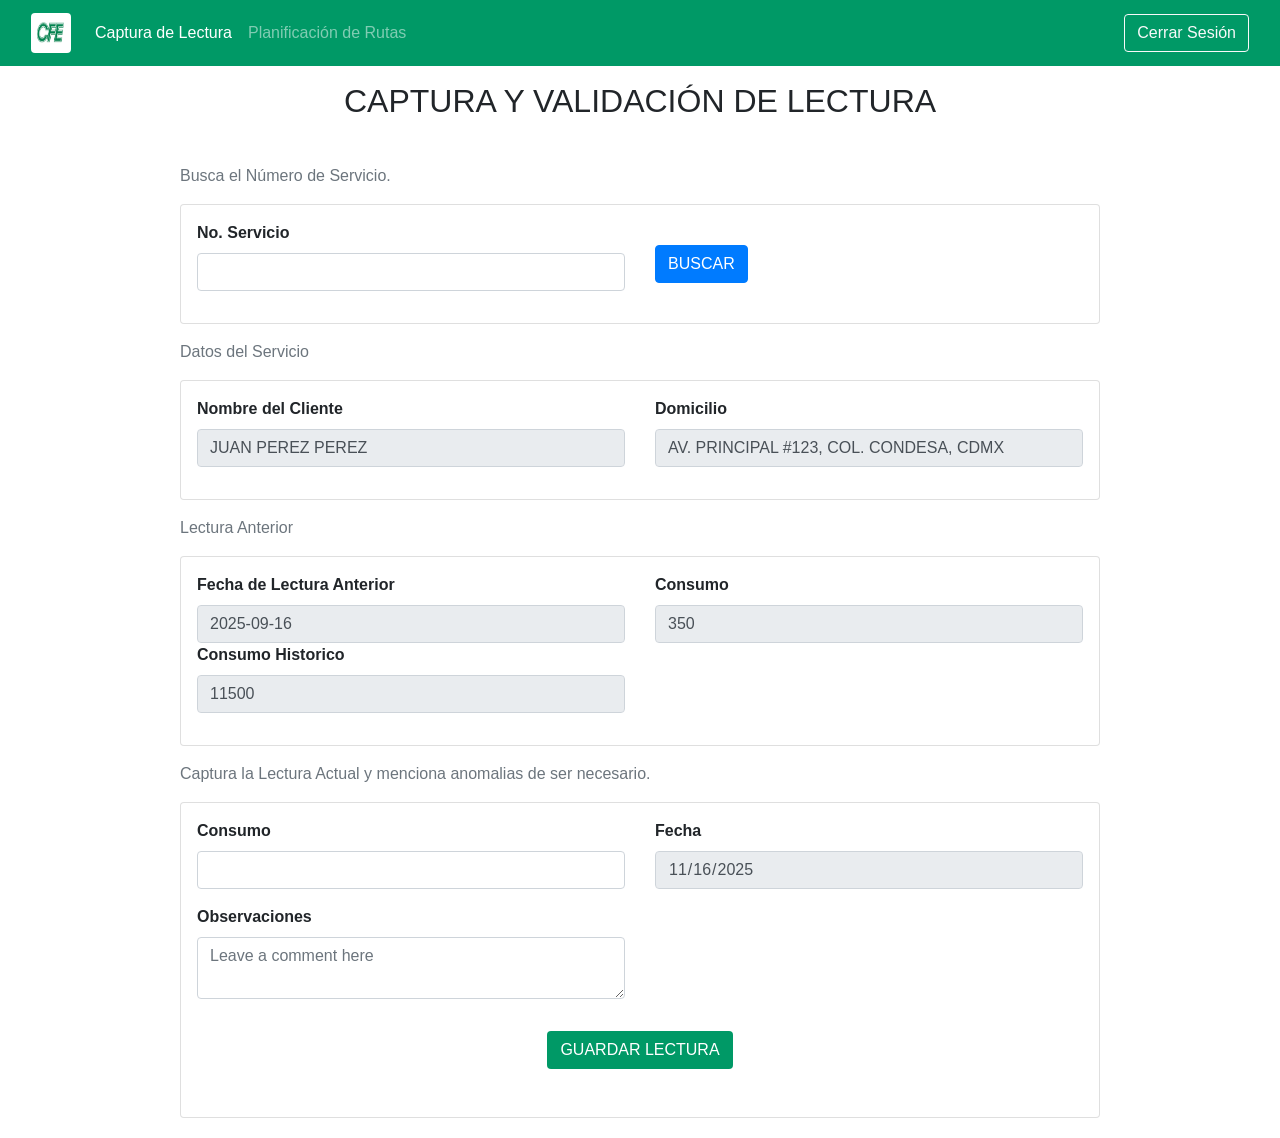
<file: src/lecturista.html>
<!DOCTYPE html>
<html lang="en">

<head>
    <meta charset="UTF-8">
    <meta name="viewport" content="width=device-width, initial-scale=1.0">
    <title>Document</title>
    <link rel="stylesheet" href="https://stackpath.bootstrapcdn.com/bootstrap/4.5.2/css/bootstrap.min.css">
    <link rel="stylesheet" href="../style/style-dashboard.css">
    <link rel="icon" type="image/png" href="../img/cfe.png">

</head>

<body>
    <nav class="navbar navbar-expand-lg navbar-dark" style="background-color: #009966">
        <div class="container-fluid">

            <a class="navbar-brand d-flex align-items-center" href="#">
                <img src="../img/cfe.png" alt="Logo" width="40" height="40" class="me-2 rounded">
            </a>

            <button class="navbar-toggler" type="button" data-bs-toggle="collapse"
                data-bs-target="#navbarSupportedContent" aria-controls="navbarSupportedContent" aria-expanded="false"
                aria-label="Toggle navigation">
                <span class="navbar-toggler-icon"></span>
            </button>

            <div class="collapse navbar-collapse" id="navbarSupportedContent">

                <!-- MENU ITEMS -->
                <ul class="navbar-nav ms-0 mb-2 mb-lg-0">
                    <li class="nav-item">
                        <a class="nav-link active" href="#">Captura de Lectura</a>
                    </li>
                    <li class="nav-item">
                        <a class="nav-link" href="./rutas.html">Planificación de Rutas</a>
                    </li>
                </ul>

                <!-- SPACER TO PUSH EXIT TO THE RIGHT -->
                <div class="ml-auto"></div>

                <!-- EXIT BUTTON -->
                <a href="./index.html" class="btn btn-outline-light">
                    Cerrar Sesión
                </a>

            </div>
        </div>
    </nav>
    <p class="h2 text-center mt-3">CAPTURA Y VALIDACIÓN DE LECTURA</p>

    <div class="card-body w-75 mx-auto mt-4">

        <form>
            <p class="text-muted">Busca el Número de Servicio.
            </p>
            <div class="card">
                <div class="row mb-3 p-3">
                    <div class="col-md-6">
                        <label class="font-weight-bold">No. Servicio</label>
                        <input type="text" class="form-control" placeholder="">
                    </div>
                    <div class="col-md-6 mt-4">
                        <div class="btn btn-primary">BUSCAR</div>
                    </div>
                </div>
            </div>
            <p class="text-muted mt-3">Datos del Servicio</p>

            <div class="card">
                <div class="row mb-3 p-3">
                    <div class="col-md-6">
                        <label class="font-weight-bold">Nombre del Cliente</label>
                        <input type="text" class="form-control" placeholder="" disabled value="JUAN PEREZ PEREZ">
                    </div>
                    <div class="col-md-6">
                        <label class="font-weight-bold">Domicilio</label>
                        <input type="text" class="form-control" placeholder="" disabled
                            value="AV. PRINCIPAL #123, COL. CONDESA, CDMX">
                    </div>
                </div>
            </div>
            <p class="text-muted mt-3">Lectura Anterior</p>
            <div class="card">
                <div class="row mb-3 p-3">
                    <div class="col-md-6">
                        <label class="font-weight-bold">Fecha de Lectura Anterior</label>
                        <input type="text" class="form-control" placeholder="" disabled value="2025-09-16">
                    </div>
                    <div class="col-md-6">
                        <label class="font-weight-bold">Consumo</label>
                        <input type="text" class="form-control" placeholder="" disabled value="350">
                    </div>
                    <div class="col-md-6">
                        <label class="font-weight-bold">Consumo Historico</label>
                        <input type="text" class="form-control" placeholder="" disabled value="11500">
                    </div>
                </div>
            </div>

            <p class="text-muted mt-3">Captura la Lectura Actual y menciona anomalias de ser necesario.</p>
            <div class="card">
                <div class="row mb-3 p-3">
                    <div class="col-md-6">
                        <label class="font-weight-bold">Consumo</label>
                        <input type="text" class="form-control" placeholder="">
                    </div>
                    <div class="col-md-6">
                        <label class="font-weight-bold">Fecha</label>
                        <input type="date" value="2025-11-16" class="form-control" placeholder="" disabled>
                    </div>
                    <div class="col-md-6 mt-3">
                        <div class="form-floating">
                            <label class="font-weight-bold">Observaciones</label>
                            <textarea class="form-control" placeholder="Leave a comment here"
                                id="floatingTextarea"></textarea>
                        </div>
                    </div>
                </div>
                <div class="container mb-5">
                    <div class="text-center">
                        <div class="btn" style="background-color: #009966; color: white;">GUARDAR LECTURA</div>
                    </div>
                </div>
            </div>


        </form>

    </div>

    <script src="https://cdn.jsdelivr.net/npm/bootstrap@5.3.2/dist/js/bootstrap.bundle.min.js">
    </script>
</body>

</html>
</file>
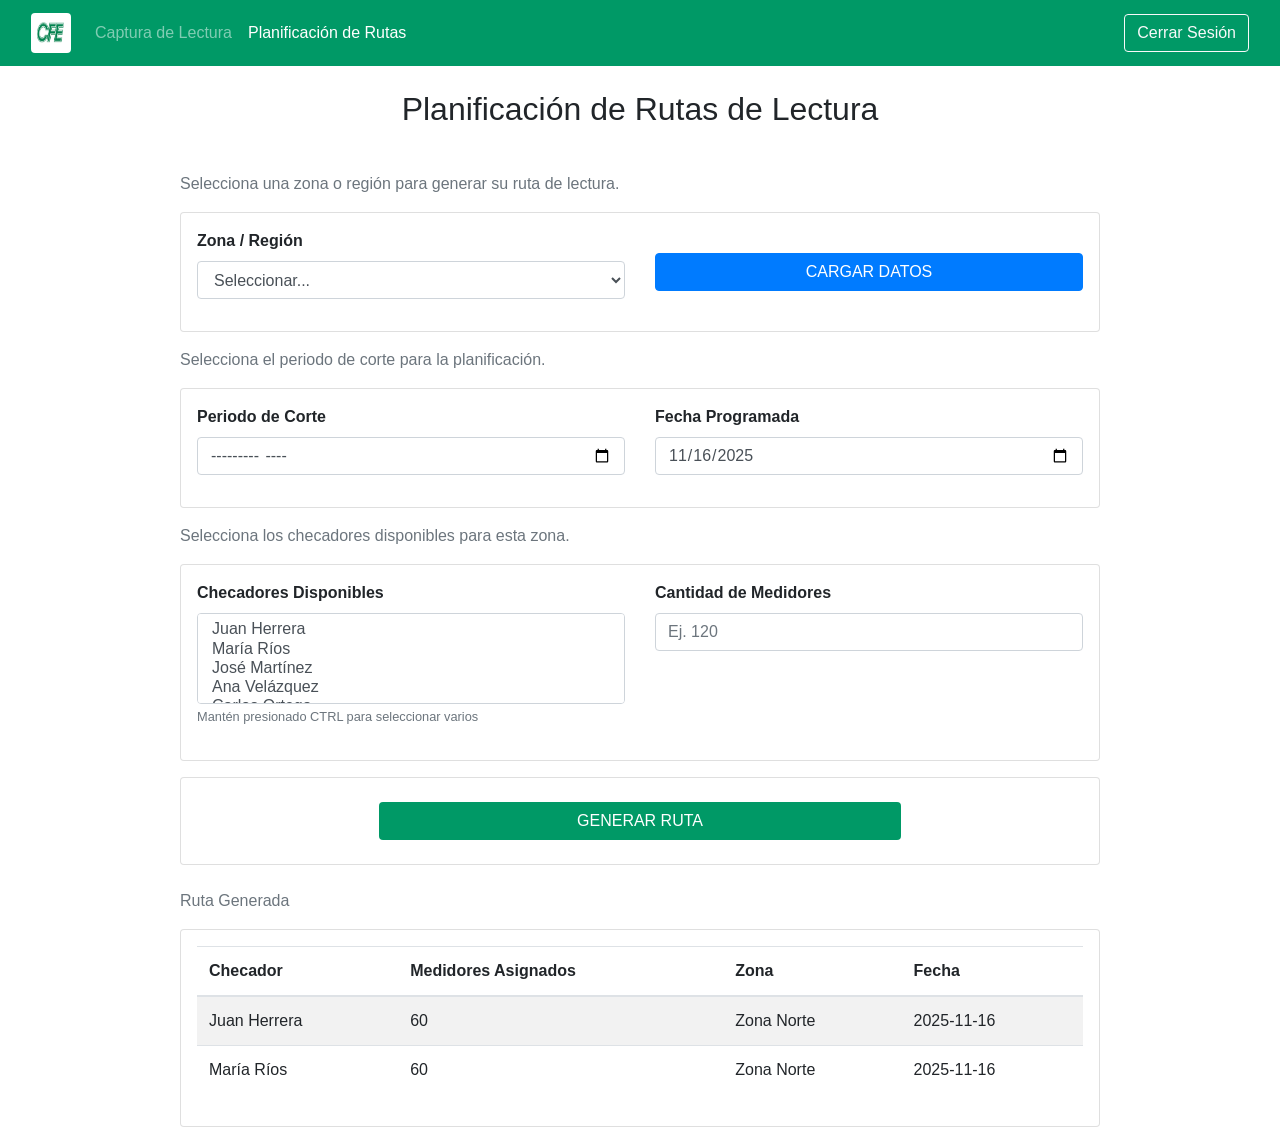
<file: src/rutas.html>
<!DOCTYPE html>
<html lang="es">

<head>
    <meta charset="UTF-8">
    <meta name="viewport" content="width=device-width, initial-scale=1.0">
    <title>Planificación de Rutas de Lectura</title>
    <link rel="stylesheet" href="https://stackpath.bootstrapcdn.com/bootstrap/4.5.2/css/bootstrap.min.css">
    <link rel="icon" type="image/png" href="../img/cfe.png">

</head>

<body>

    <!-- NAVBAR -->
    <nav class="navbar navbar-expand-lg navbar-dark" style="background-color: #009966">
        <div class="container-fluid">

            <a class="navbar-brand d-flex align-items-center" href="#">
                <img src="../img/cfe.png" alt="Logo" width="40" height="40" class="me-2 rounded">
            </a>

            <button class="navbar-toggler" type="button" data-bs-toggle="collapse"
                data-bs-target="#navbarSupportedContent" aria-controls="navbarSupportedContent" aria-expanded="false"
                aria-label="Toggle navigation">
                <span class="navbar-toggler-icon"></span>
            </button>

            <div class="collapse navbar-collapse" id="navbarSupportedContent">

                <ul class="navbar-nav ms-0 mb-2 mb-lg-0">
                    <li class="nav-item">
                        <a class="nav-link" href="./lecturista.html">Captura de Lectura</a>
                    </li>
                    <li class="nav-item">
                        <a class="nav-link active" href="#">Planificación de Rutas</a>
                    </li>
                </ul>

                <div class="ml-auto"></div>

                <a href="./index.html" class="btn btn-outline-light">
                    Cerrar Sesión
                </a>

            </div>
        </div>
    </nav>

    <!-- PAGE TITLE -->
    <p class="h2 text-center mt-4">Planificación de Rutas de Lectura</p>

    <div class="card-body w-75 mx-auto mt-4">

        <!-- FORMULARIO PRINCIPAL -->
        <form>

            <!-- BUSCAR ZONA -->
            <p class="text-muted">Selecciona una zona o región para generar su ruta de lectura.</p>

            <div class="card">
                <div class="row mb-3 p-3">

                    <div class="col-md-6">
                        <label class="font-weight-bold">Zona / Región</label>
                        <select class="form-control">
                            <option hidden>Seleccionar...</option>
                            <option>Zona Norte</option>
                            <option>Zona Sur</option>
                            <option>Zona Centro</option>
                            <option>Región Oriente</option>
                            <option>Región Poniente</option>
                        </select>
                    </div>

                    <div class="col-md-6 mt-4">
                        <button class="btn btn-primary w-100">CARGAR DATOS</button>
                    </div>

                </div>
            </div>

            <!-- PERIODO DE CORTE -->
            <p class="text-muted mt-3">Selecciona el periodo de corte para la planificación.</p>

            <div class="card">
                <div class="row mb-3 p-3">

                    <div class="col-md-6">
                        <label class="font-weight-bold">Periodo de Corte</label>
                        <input type="month" class="form-control">
                    </div>

                    <div class="col-md-6">
                        <label class="font-weight-bold">Fecha Programada</label>
                        <input type="date" value="2025-11-16" class="form-control">
                    </div>

                </div>
            </div>

            <!-- CHECADORES -->
            <p class="text-muted mt-3">Selecciona los checadores disponibles para esta zona.</p>

            <div class="card">
                <div class="row mb-3 p-3">

                    <div class="col-md-6">
                        <label class="font-weight-bold">Checadores Disponibles</label>
                        <select class="form-control" multiple size="4">
                            <option>Juan Herrera</option>
                            <option>María Ríos</option>
                            <option>José Martínez</option>
                            <option>Ana Velázquez</option>
                            <option>Carlos Ortega</option>
                        </select>
                        <small class="text-muted">Mantén presionado CTRL para seleccionar varios</small>
                    </div>

                    <div class="col-md-6">
                        <label class="font-weight-bold">Cantidad de Medidores</label>
                        <input type="number" class="form-control" placeholder="Ej. 120">
                    </div>

                </div>
            </div>

            <!-- GENERAR RUTA -->
            <div class="card mt-3">
                <div class="container p-4">
                    <div class="text-center">
                        <button class="btn" style="background-color: #009966; color: white; width: 60%;">
                            GENERAR RUTA
                        </button>
                    </div>
                </div>
            </div>

            <!-- RESULTADOS -->
            <p class="text-muted mt-4">Ruta Generada</p>

            <div class="card">
                <div class="p-3">
                    <table class="table table-striped">
                        <thead>
                            <tr>
                                <th>Checador</th>
                                <th>Medidores Asignados</th>
                                <th>Zona</th>
                                <th>Fecha</th>
                            </tr>
                        </thead>

                        <tbody>
                            <tr>
                                <td>Juan Herrera</td>
                                <td>60</td>
                                <td>Zona Norte</td>
                                <td>2025-11-16</td>
                            </tr>

                            <tr>
                                <td>María Ríos</td>
                                <td>60</td>
                                <td>Zona Norte</td>
                                <td>2025-11-16</td>
                            </tr>
                        </tbody>

                    </table>
                </div>
            </div>

        </form>

    </div>

    <script src="https://cdn.jsdelivr.net/npm/bootstrap@5.3.2/dist/js/bootstrap.bundle.min.js"></script>

</body>

</html>
</file>
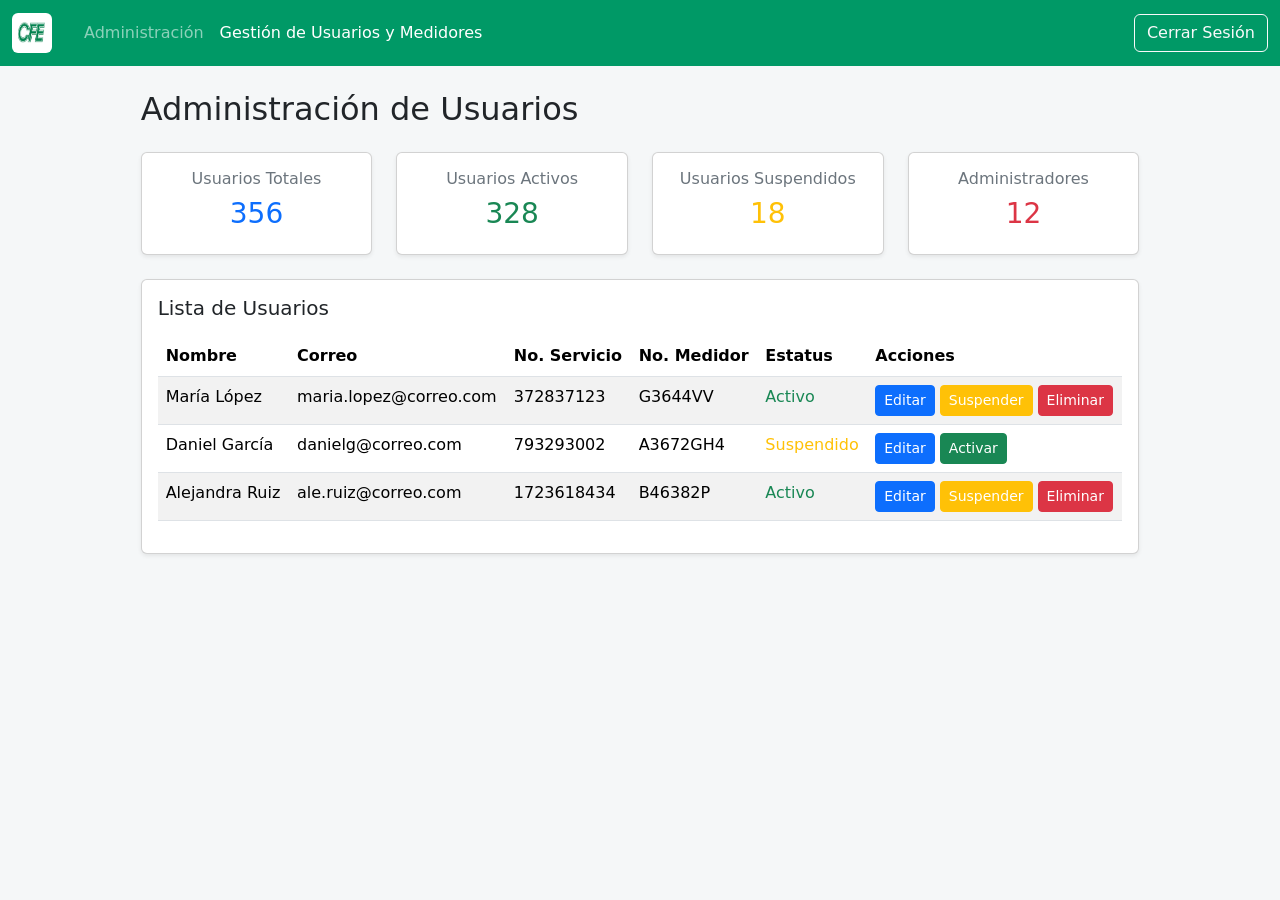
<file: src/usuarios.html>
<!DOCTYPE html>
<html lang="es">

<head>
    <meta charset="UTF-8">
    <meta name="viewport" content="width=device-width, initial-scale=1">
    <title>Dashboard - Control de Usuarios</title>

    <!-- Bootstrap CSS -->
    <link href="https://cdn.jsdelivr.net/npm/bootstrap@5.3.2/dist/css/bootstrap.min.css" rel="stylesheet">
    <link rel="icon" type="image/png" href="../img/cfe.png">


    <style>
        body {
            background-color: #f5f7f8;
        }

        .sidebar {
            height: 100vh;
            background-color: #009966;
            padding-top: 30px;
        }

        .sidebar a {
            color: white;
            font-weight: 500;
        }

        .sidebar a:hover {
            background-color: #007a52;
        }
    </style>
</head>

<body>

    <!-- NAVBAR -->
    <nav class="navbar navbar-expand-lg navbar-dark" style="background-color: #009966">
        <div class="container-fluid">

            <a class="navbar-brand d-flex align-items-center" href="#">
                <img src="../img/cfe.png" alt="Logo" width="40" height="40" class="me-2 rounded">
            </a>

            <button class="navbar-toggler" type="button" data-bs-toggle="collapse" data-bs-target="#navbarContent"
                aria-controls="navbarContent" aria-expanded="false" aria-label="Toggle navigation">
                <span class="navbar-toggler-icon"></span>
            </button>

            <div class="collapse navbar-collapse" id="navbarContent">

                <!-- MENU ITEMS -->
                <ul class="navbar-nav ms-0 mb-2 mb-lg-0">
                    <li class="nav-item">
                        <a class="nav-link " href="./admin.html">Administración</a>
                    </li>
                    <li class="nav-item">
                        <a class="nav-link active" href="#">Gestión de Usuarios y Medidores</a>
                    </li>
                </ul>

                <!-- ALIGN RIGHT -->
                <div class="ms-auto"></div>

                <!-- EXIT BUTTON -->
                <a href="./index.html" class="btn btn-outline-light">
                    Cerrar Sesión
                </a>

            </div>
        </div>
    </nav>

    <!-- MAIN CONTAINER -->
    <div class="container-fluid">
        <div class="row">
            <div class="d-flex justify-content-center w-100">

                <main class="col-md-9 col-lg-10 px-md-4 mt-4">

                    <h2 class="mb-4">Administración de Usuarios</h2>

                    <!-- STAT CARDS -->
                    <div class="row text-center">

                        <div class="col-md-3">
                            <div class="card shadow-sm p-3">
                                <h6 class="text-secondary">Usuarios Totales</h6>
                                <h3 class="text-primary">356</h3>
                            </div>
                        </div>

                        <div class="col-md-3">
                            <div class="card shadow-sm p-3">
                                <h6 class="text-secondary">Usuarios Activos</h6>
                                <h3 class="text-success">328</h3>
                            </div>
                        </div>

                        <div class="col-md-3">
                            <div class="card shadow-sm p-3">
                                <h6 class="text-secondary">Usuarios Suspendidos</h6>
                                <h3 class="text-warning">18</h3>
                            </div>
                        </div>

                        <div class="col-md-3">
                            <div class="card shadow-sm p-3">
                                <h6 class="text-secondary">Administradores</h6>
                                <h3 class="text-danger">12</h3>
                            </div>
                        </div>

                    </div>

                    <!-- USERS TABLE -->
                    <div class="card mt-4 shadow-sm">
                        <div class="card-body">
                            <h5 class="card-title">Lista de Usuarios</h5>

                            <table class="table table-striped mt-3">
                                <thead>
                                    <tr>
                                        <th>Nombre</th>
                                        <th>Correo</th>
                                        <th>No. Servicio</th>
                                        <th>No. Medidor</th>
                                        <th>Estatus</th>
                                        <th>Acciones</th>
                                    </tr>
                                </thead>

                                <tbody>
                                    <tr>
                                        <td>María López</td>
                                        <td>maria.lopez@correo.com</td>
                                        <td>372837123</td>
                                        <td>G3644VV</td>
                                        <td class="text-success">Activo</td>
                                        <td>
                                            <button class="btn btn-primary btn-sm">Editar</button>
                                            <button class="btn btn-warning btn-sm text-white">Suspender</button>
                                            <button class="btn btn-danger btn-sm">Eliminar</button>
                                        </td>
                                    </tr>

                                    <tr>
                                        <td>Daniel García</td>
                                        <td>danielg@correo.com</td>
                                        <td>793293002</td>
                                        <td>A3672GH4</td>
                                        <td class="text-warning">Suspendido</td>
                                        <td>
                                            <button class="btn btn-primary btn-sm">Editar</button>
                                            <button class="btn btn-success btn-sm">Activar</button>
                                        </td>
                                    </tr>

                                    <tr>
                                        <td>Alejandra Ruiz</td>
                                        <td>ale.ruiz@correo.com</td>
                                        <td>1723618434</td>
                                        <td>B46382P</td>
                                        <td class="text-success">Activo</td>
                                        <td>
                                            <button class="btn btn-primary btn-sm">Editar</button>
                                            <button class="btn btn-warning btn-sm text-white">Suspender</button>
                                            <button class="btn btn-danger btn-sm">Eliminar</button>
                                        </td>
                                    </tr>

                                </tbody>
                            </table>

                        </div>
                    </div>

                </main>
            </div>
        </div>
    </div>

    <!-- Bootstrap JS -->
    <script src="https://cdn.jsdelivr.net/npm/bootstrap@5.3.2/dist/js/bootstrap.bundle.min.js"></script>

</body>

</html>
</file>
<file: style/style-login.css>
body {
    background: linear-gradient(135deg, #e8fff4, #c7f2e1);
    height: 100vh;
    display: flex;
    justify-content: center;
    align-items: center;
    font-family: "Segoe UI", sans-serif;
}

.navbar {
    position: fixed;
    top: 0;
    width: 100%;
    z-index: 1000;
}

.login-card {
    width: 420px;
    border-radius: 20px;
    padding: 35px;
    background: rgba(255, 255, 255, 0.75);
    backdrop-filter: blur(12px);
    box-shadow: 0 8px 25px rgba(0, 0, 0, 0.15);
}

.login-card img {
    width: 75px;
    display: block;
    margin-left: auto;
    margin-right: auto;
}

.login-card h1 {
    color: #009966;
    font-weight: 700;
    font-size: 32px;
}

.form-control {
    border-radius: 10px;
    padding: 12px;
}

.btn-cfe {
    background-color: #009966;
    color: white;
    border-radius: 12px;
    padding: 12px;
    width: 60%;
    font-size: 17px;
    font-weight: bold;
    transition: 0.2s;
}

.btn-cfe:hover {
    background-color: #007d52;
}

.registro {
    text-align: center;
    font-size: 14px;
}

.registro a {
    color: #009966;
    font-weight: bold;
}
</file>
<file: style/style-dashboard.css>
.icon-card-img {
    width: 150px;
    height: 150px;
}

.table .thead-dark th {
    color: #fff;
    background-color: #009966;
    border-color: #009966;
}

.table {
    width: 100%;
    margin-bottom: 1rem;
    color: #212529;
    border-top-left-radius: 20px;
    border-top-right-radius: 20px;
}
</file>
